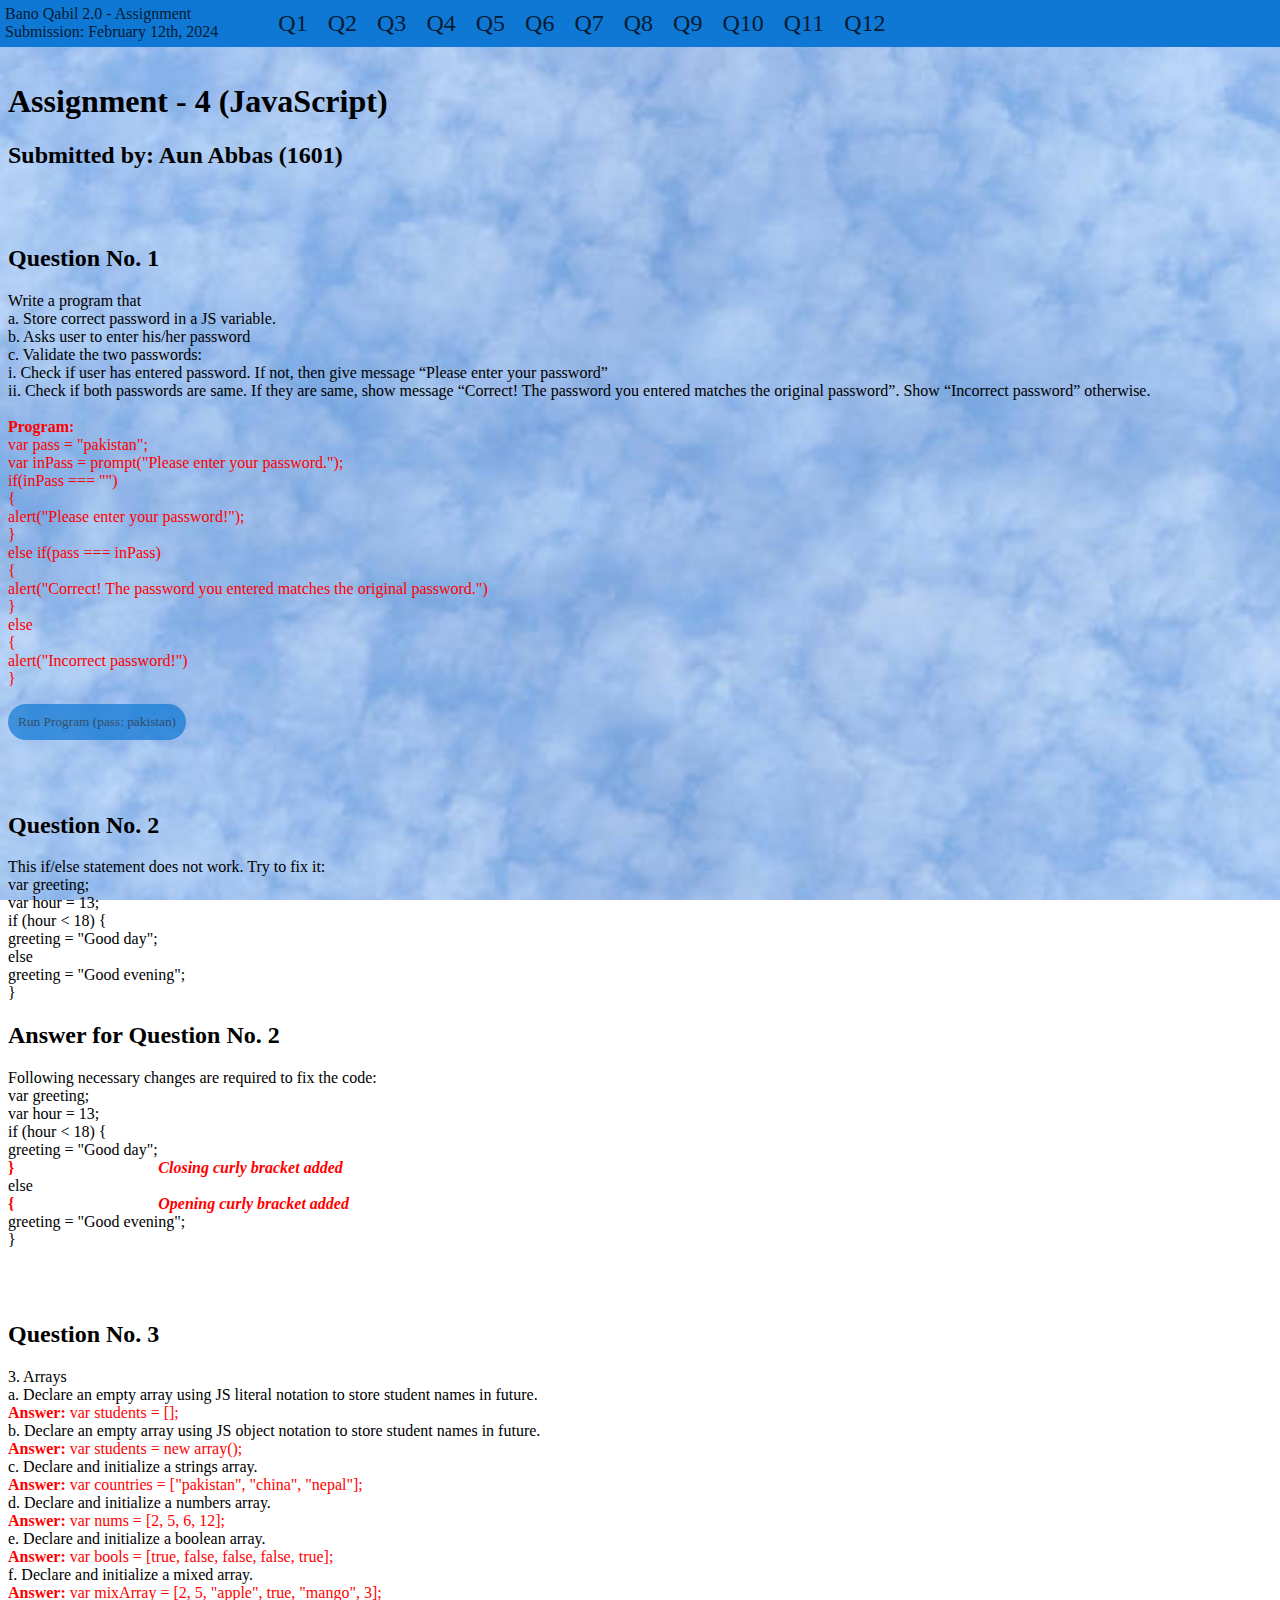
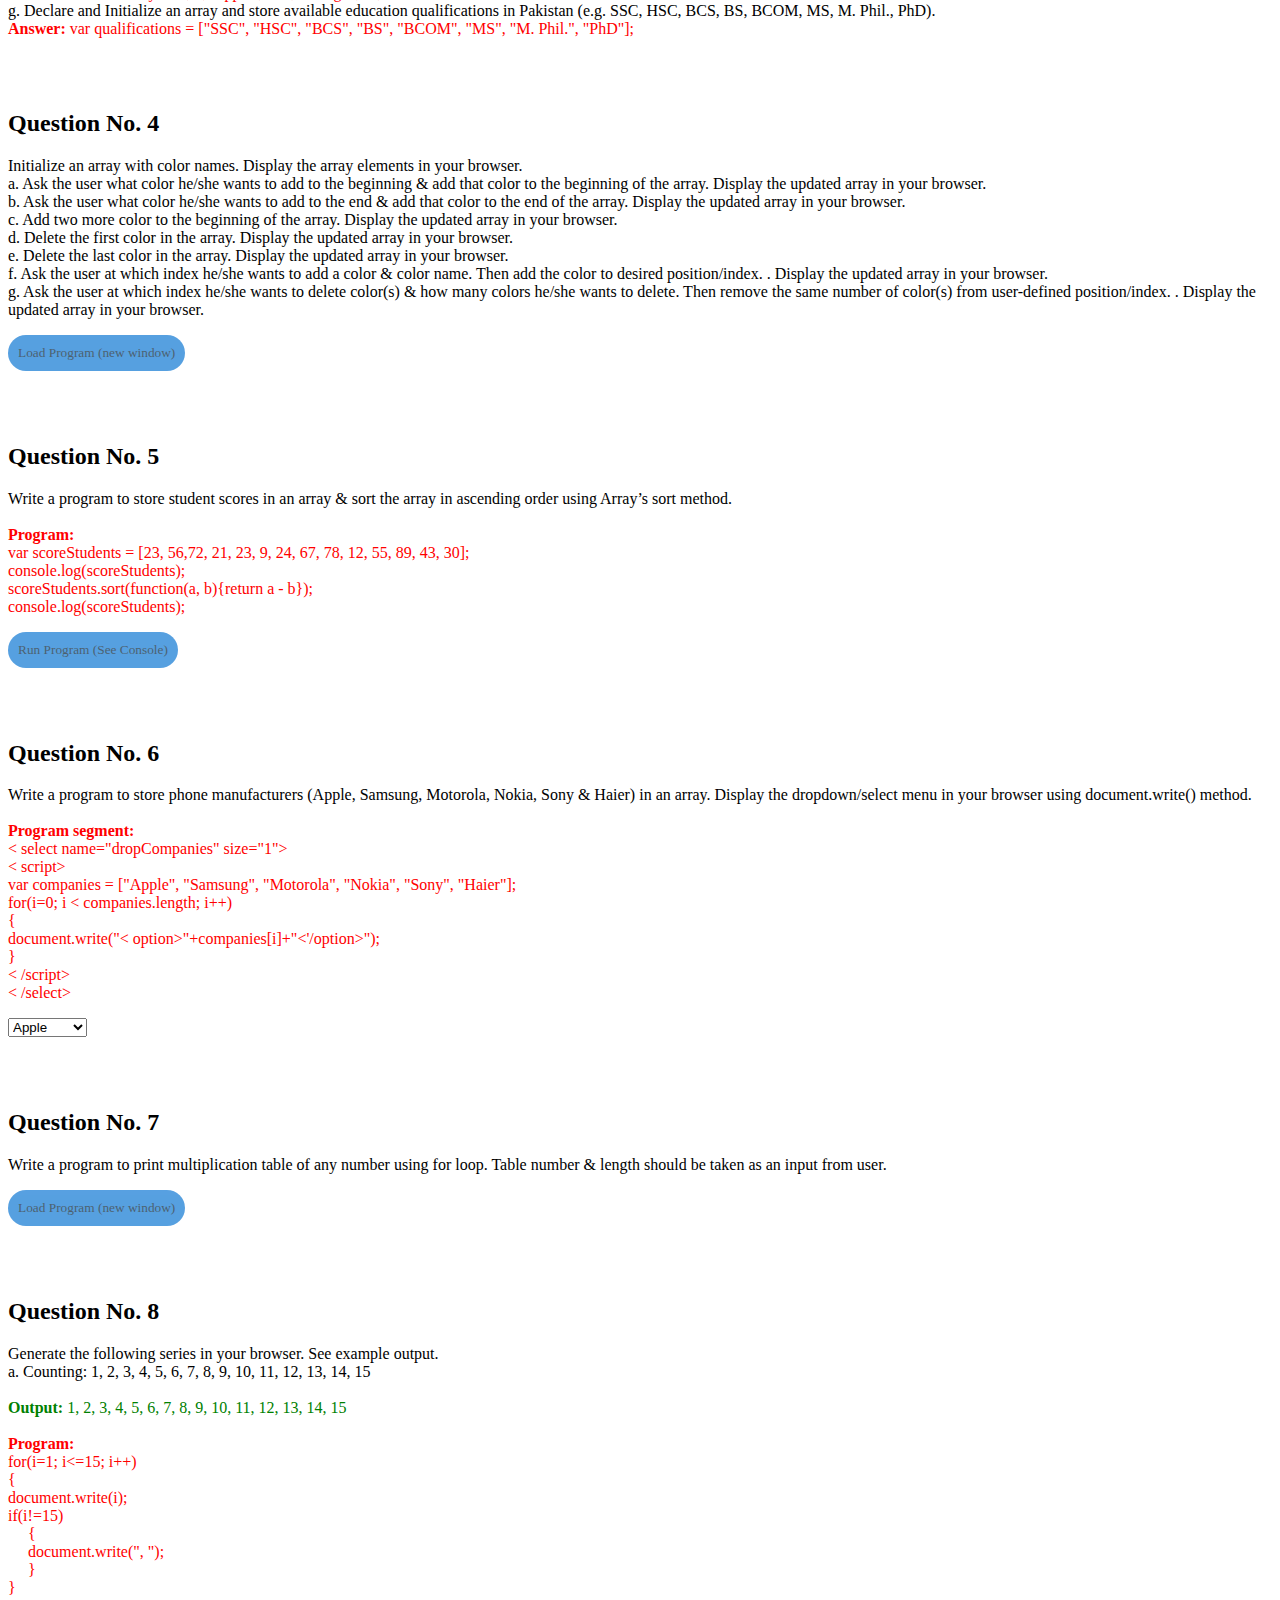
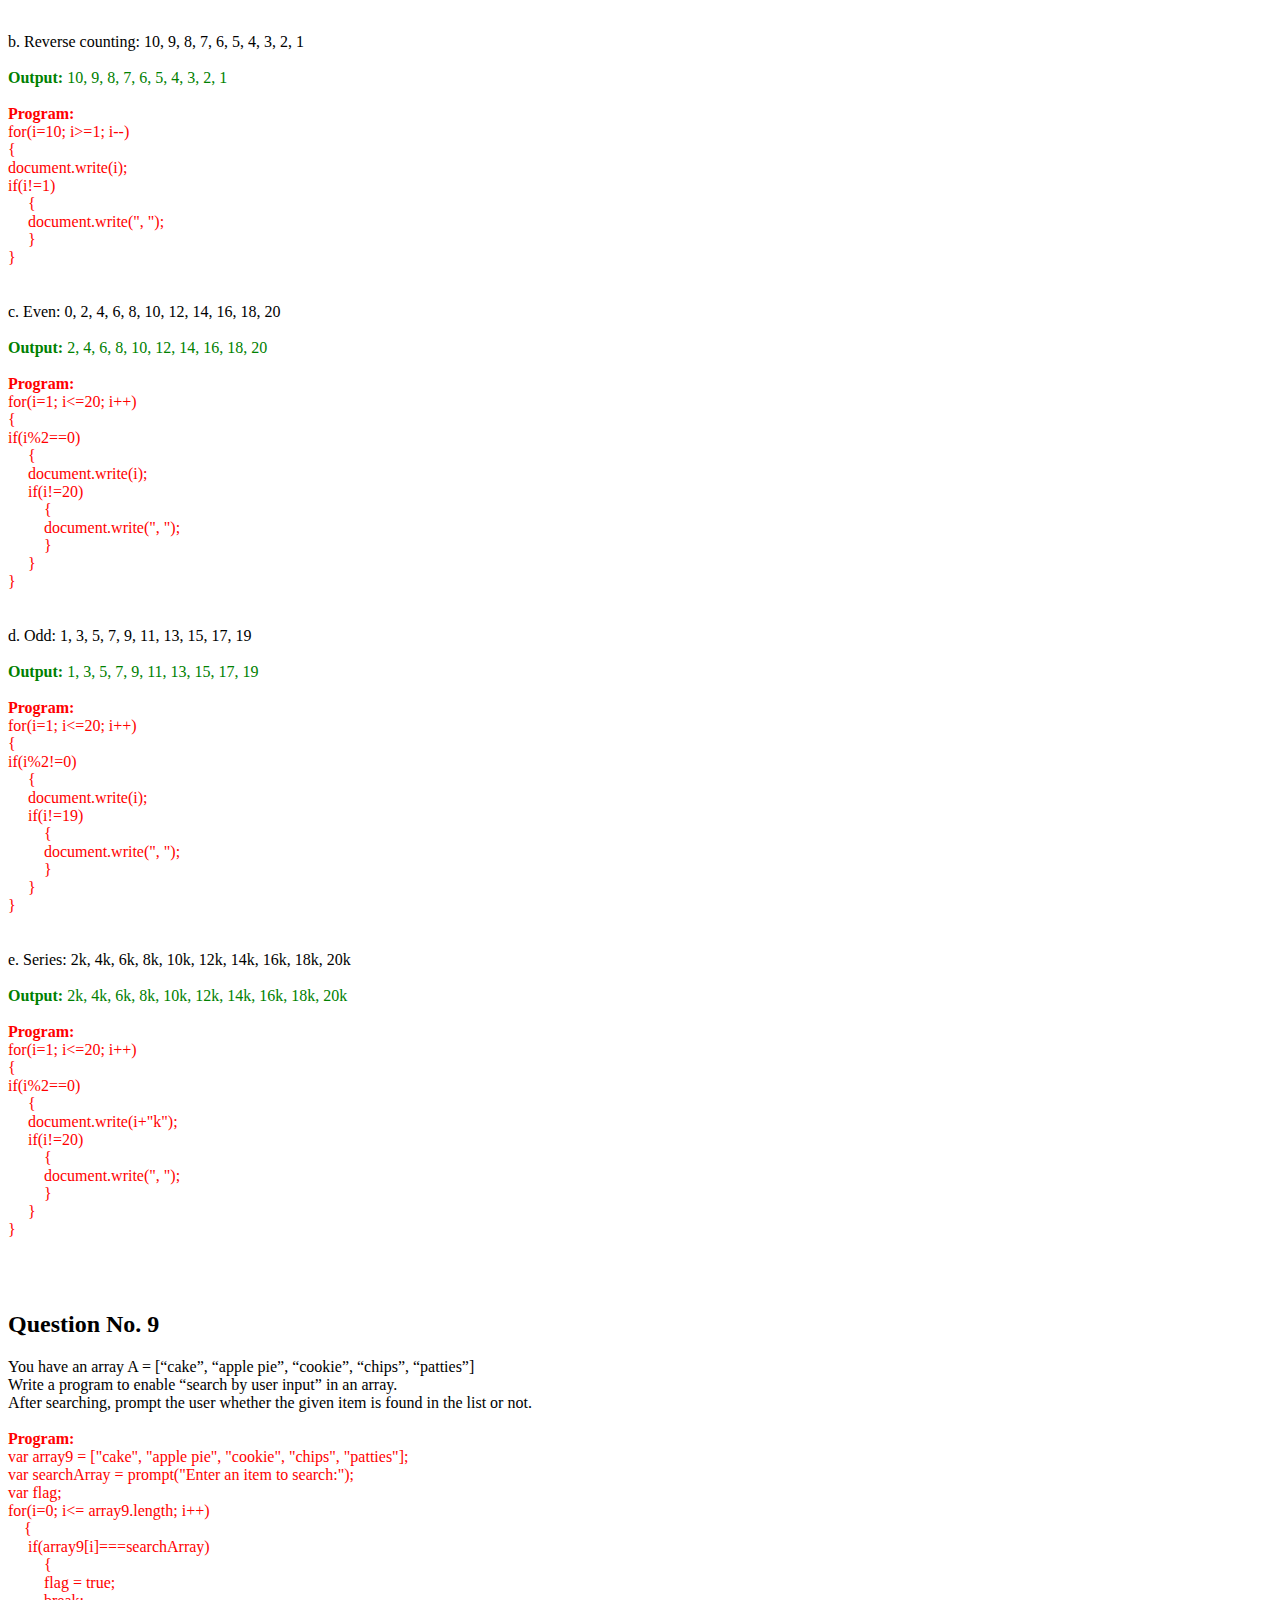
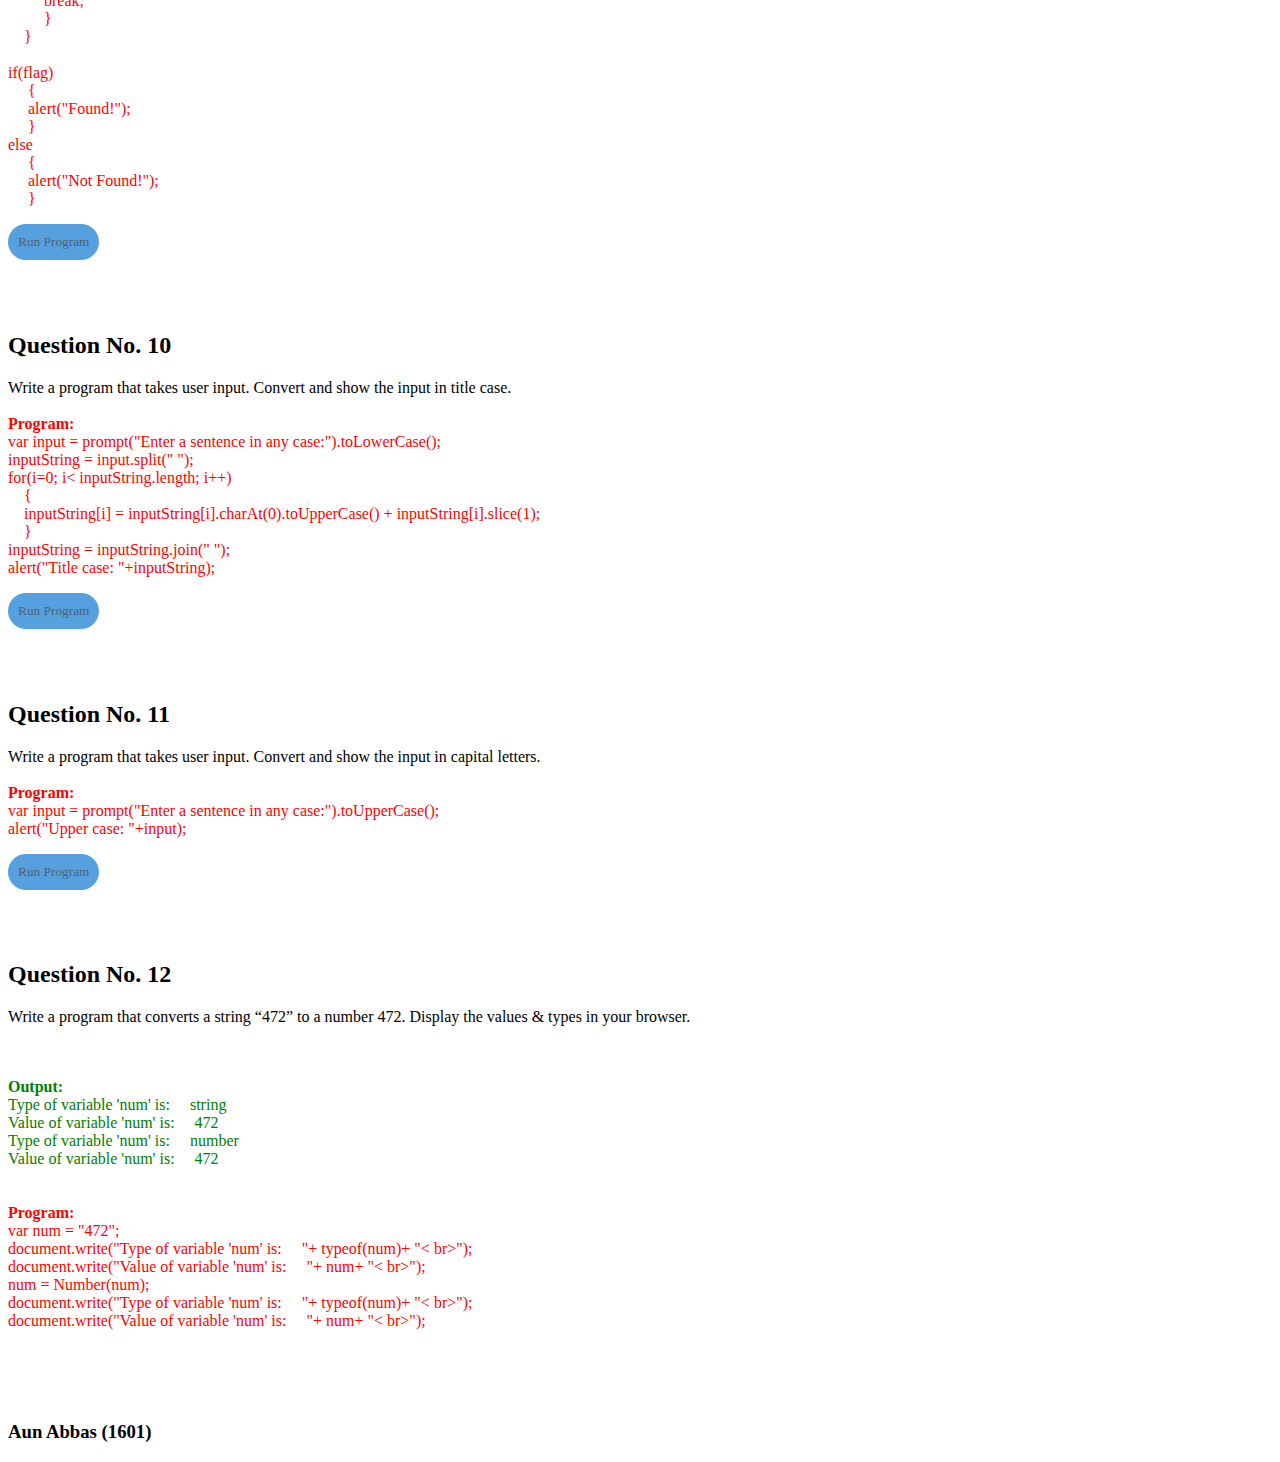
<file: index.html>
<!DOCTYPE html>
<html lang="en">
<head>
    <meta charset="UTF-8">
    <meta name="viewport" content="width=device-width, initial-scale=1.0">
    <title>JavaScript Assignment - February 12th, 2024</title>
    
    <script src="app.js"></script>
    <link rel="stylesheet" href="style.css">
</head>
<body>
<div class="navbar">
<a class="question_title" href="#">
    Bano Qabil 2.0 - Assignment<br>
    Submission: February 12th, 2024</a>
<a class="question" href="#q1">Q1</a>
<a class="question" href="#q2">Q2</a>
<a class="question" href="#q3">Q3</a>
<a class="question" href="#q4">Q4</a>
<a class="question" href="#q5">Q5</a>
<a class="question" href="#q6">Q6</a>
<a class="question" href="#q7">Q7</a>
<a class="question" href="#q8">Q8</a>
<a class="question" href="#q9">Q9</a>
<a class="question" href="#q10">Q10</a>
<a class="question" href="#q11">Q11</a>
<a class="question" href="#q12">Q12</a>
</div>
</div>

<div class="sheet">
  <br><br><br>
  <h1>Assignment - 4 (JavaScript)</h1>
  <h2>Submitted by: Aun Abbas (1601)</h2>
    <p id="q1"><br><br></p>
<h2>Question No. 1</h2>
<p>Write a program that 
<br>a. Store correct password in a JS variable. 
<br>b. Asks user to enter his/her password 
<br>c. Validate the two passwords: 
<br>i. Check if user has entered password. If not, then give 
message “Please enter your password” 
<br>ii. Check if both passwords are same. If they are same, 
show message “Correct! The password you entered 
matches the original password”. Show “Incorrect 
password” otherwise.
<span style="color: red">
  <br><br><b>Program:</b>
  <br>var pass = "pakistan";
  <br>var inPass = prompt("Please enter your password.");
  <br>if(inPass === "")
  <br>{
  <br>  alert("Please enter your password!");
  <br>}
  <br>else if(pass === inPass)
  <br>{
  <br>  alert("Correct! The password you entered matches the original password.")
  <br>}
  <br>else
  <br>{
  <br>  alert("Incorrect password!")
  <br>}
</span></p>
<input type="button" class="btn" value="Run Program (pass: pakistan)" onClick="q1()">
    <p id="q2"><br><br></p>
<h2>Question No. 2</h2>
<p>This if/else statement does not work. Try to fix it: 
<br>var greeting; 
<br>var hour = 13; 
<br>if (hour < 18) { 
<br>greeting = "Good day"; 
<br>else 
<br>greeting = "Good evening"; 
<br>} </p>
<h2>Answer for Question No. 2</h2>
<p>Following necessary changes are required to fix the code:
<br>var greeting; 
<br>var hour = 13; 
<br>if (hour < 18) { 
<br>greeting = "Good day"; 
<br><span style="color:red; font-weight: bold;">}&emsp;&emsp;&emsp;&emsp;&emsp;&emsp;&emsp;&emsp;&emsp;<i>Closing curly bracket added</i></span>
<br>else 
<br><span style="color:red; font-weight: bold;">{&emsp;&emsp;&emsp;&emsp;&emsp;&emsp;&emsp;&emsp;&emsp;<i>Opening curly bracket added</i></span>
<br>greeting = "Good evening"; 
<br>} </p>


    <p id="q3"><br><br></p>
<h2>Question No. 3</h2>
<p>3. Arrays 
<br>a. Declare an empty array using JS literal notation to store 
student names in future. 
<br><span style="color:red"><b>Answer:</b> var students = [];</span>
<br>b. Declare an empty array using JS object notation to store 
student names in future. 
<br><span style="color:red"><b>Answer:</b> var students = new array();</span>
<br>c. Declare and initialize a strings array. 
<br><span style="color:red"><b>Answer:</b> var countries = ["pakistan", "china", "nepal"];</span>
<br>d. Declare and initialize a numbers array. 
<br><span style="color:red"><b>Answer:</b> var nums = [2, 5, 6, 12];</span>
<br>e. Declare and initialize a boolean array. 
<br><span style="color:red"><b>Answer:</b> var bools = [true, false, false, false, true];</span>
<br>f. Declare and initialize a mixed array. 
<br><span style="color:red"><b>Answer:</b> var mixArray = [2, 5, "apple", true, "mango", 3];</span>
<br>g. Declare and Initialize an array and store available education 
qualifications in Pakistan (e.g. SSC, HSC, BCS, BS, BCOM, 
MS, M. Phil., PhD).
<br><span style="color:red"><b>Answer:</b> var qualifications = ["SSC", "HSC", "BCS", "BS", "BCOM", "MS", "M. Phil.", "PhD"];</span>
</p>


    <p id="q4"><br><br></p>
<h2>Question No. 4</h2>
<p>Initialize an array with color names. Display the array elements in 
your browser. 
<br>a. Ask the user what color he/she wants to add to the 
beginning & add that color to the beginning of the array. 
Display the updated array in your browser. 
<br>b. Ask the user what color he/she wants to add to the end & 
add that color to the end of the array. Display the updated 
array in your browser. 
<br>c. Add two more color to the beginning of the array. Display 
the updated array in your browser. 
<br>d. Delete the first color in the array. Display the updated 
array in your browser. 
<br>e. Delete the last color in the array. Display the updated array 
in your browser. 
<br>f. Ask the user at which index he/she wants to add a color & 
color name. Then add the color to desired position/index. . 
Display the updated array in your browser. 
<br>g. Ask the user at which index he/she wants to delete color(s) 
& how many colors he/she wants to delete. Then remove the 
same number of color(s) from user-defined position/index. . 
Display the updated array in your browser.</p> 
<input type="button" class="btn" value="Load Program (new window)" onClick="window.open('q4.html', '_blank')">


    <p id="q5"><br><br></p>
<h2>Question No. 5</h2>
<p>Write a program to store student scores in an array & sort the array 
in ascending order using Array’s sort method.
<span style="color: red">
  <br><br><b>Program:</b>
  <br>var scoreStudents = [23, 56,72, 21, 23, 9, 24, 67, 78, 12, 55, 89, 43, 30];
  <br>console.log(scoreStudents);
  <br>scoreStudents.sort(function(a, b){return a - b});
  <br>console.log(scoreStudents);
</span></p>
<input type="button" class="btn" value="Run Program (See Console)" onClick="q5()">


    <p id="q6"><br><br></p>
<h2>Question No. 6</h2>
<p>Write a program to store phone manufacturers (Apple, Samsung, 
Motorola, Nokia, Sony & Haier) in an array. Display the 
dropdown/select menu in your browser using document.write() 
method.
<span style="color: red">
  <br><br><b>Program segment:</b>
  <br>< select name="dropCompanies" size="1">
  <br>< script>
    <br>var companies = ["Apple", "Samsung", "Motorola", "Nokia", "Sony", "Haier"];
    <br>for(i=0; i < companies.length; i++)
    <br>{
      <br>document.write("< option>"+companies[i]+"<'/option>");
    <br>}
  <br>< /script>
<br>< /select>
</span></p> 
<p>
<select name="dropCompanies" size="1">
  <script>
    var companies = ["Apple", "Samsung", "Motorola", "Nokia", "Sony", "Haier"];
    for(i=0; i<companies.length; i++)
    {
      document.write("<option>"+companies[i]+"</option>");
    }
  </script>
</select>
</p>


    <p id="q7"><br><br></p>
<h2>Question No. 7</h2>
<p>Write a program to print multiplication table of any number using 
for loop. Table number & length should be taken as an input from 
user.</p>
<input type="button" class="btn" value="Load Program (new window)" onClick="window.open('q7.html', '_blank')">

    <p id="q8"><br><br></p>
<h2>Question No. 8</h2>
<p>Generate the following series in your browser. See example output. 
<br>a. Counting: 1, 2, 3, 4, 5, 6, 7, 8, 9, 10, 11, 12, 13, 14, 15 
<span style="color: green">
  <br><br><b>Output:</b>
  <script>
    for(i=1; i<=15; i++)
    {
      document.write(i);
      if(i!=15)
        {
          document.write(", ");
        }
    }
  </script>
</span>
<span style="color: red">
  <br><br><b>Program:</b>
  <br>  for(i=1; i<=15; i++)
  <br>  {
  <br>    document.write(i);
  <br>    if(i!=15)
  <br>  &emsp;    {
  <br>  &emsp;      document.write(", ");
  <br>  &emsp;    }
  <br>  }
</span>
<br><br>
<br>b. Reverse counting: 10, 9, 8, 7, 6, 5, 4, 3, 2, 1 
<span style="color: green">
  <br><br><b>Output:</b>
  <script>
    for(i=10; i>=1; i--)
    {
      document.write(i);
      if(i!=1)
        {
          document.write(", ");
        }
    }
  </script>
</span>
<span style="color: red">
  <br><br><b>Program:</b>
  <br>  for(i=10; i>=1; i--)
  <br>  {
  <br>    document.write(i);
  <br>    if(i!=1)
  <br>  &emsp;    {
  <br>  &emsp;      document.write(", ");
  <br>  &emsp;    }
  <br>  }
</span>
<br><br>
<br>c. Even: 0, 2, 4, 6, 8, 10, 12, 14, 16, 18, 20 
<span style="color: green">
  <br><br><b>Output:</b>
  <script>
    for(i=1; i<=20; i++)
    {
      if(i%2==0)
        {
          document.write(i);
          if(i!=20)
            {
              document.write(", ");
            }
        }
    }
  </script>
</span>
<span style="color: red">
  <br><br><b>Program:</b>
  <br>  for(i=1; i<=20; i++)
  <br>  {
  <br>    if(i%2==0)
  <br> &emsp;     {
  <br>&emsp;        document.write(i);
  <br> &emsp;       if(i!=20)
  <br>&emsp;&emsp;          {
  <br>&emsp;&emsp;            document.write(", ");
  <br> &emsp;&emsp;         }
  <br>&emsp;      }
  <br>  }
</span>
<br><br>
<br>d. Odd: 1, 3, 5, 7, 9, 11, 13, 15, 17, 19 
<span style="color: green">
  <br><br><b>Output:</b>
  <script>
    for(i=1; i<=20; i++)
    {
      if(i%2!=0)
        {
          document.write(i);
          if(i!=19)
            {
              document.write(", ");
            }
        }
    }
  </script>
</span>
<span style="color: red">
  <br><br><b>Program:</b>
  <br>  for(i=1; i<=20; i++)
  <br>  {
  <br>    if(i%2!=0)
  <br>  &emsp;    {
  <br> &emsp;       document.write(i);
  <br>  &emsp;      if(i!=19)
  <br> &emsp;&emsp;         {
  <br> &emsp;&emsp;           document.write(", ");
  <br> &emsp;&emsp;         }
  <br> &emsp;     }
  <br>  }
</span>
<br><br>
<br>e. Series: 2k, 4k, 6k, 8k, 10k, 12k, 14k, 16k, 18k, 20k 
<span style="color: green">
  <br><br><b>Output:</b>
  <script>
    for(i=1; i<=20; i++)
    {
      if(i%2==0)
        {
          document.write(i+"k");
          if(i!=20)
            {
              document.write(", ");
            }
        }
    }
  </script>
</span>
<span style="color: red">
  <br><br><b>Program:</b>
  <br>  for(i=1; i<=20; i++)
  <br>  {
  <br>    if(i%2==0)
  <br>  &emsp;    {
  <br>  &emsp;      document.write(i+"k");
  <br>  &emsp;      if(i!=20)
  <br>  &emsp;&emsp;        {
  <br>  &emsp;&emsp;          document.write(", ");
  <br>  &emsp;&emsp;        }
  <br>  &emsp;    }
  <br>  }
</span>
</p>


    <p id="q9"><br><br></p>
<h2>Question No. 9</h2>
<p>You have an array A = [“cake”, “apple pie”, “cookie”, “chips”, 
“patties”] 
<br>Write a program to enable “search by user input” in an 
array. 
<br>After searching, prompt the user whether the given item is 
found in the list or not. 
<span style="color: red">
  <br><br><b>Program:</b>
<br>var array9 = ["cake", "apple pie", "cookie", "chips", "patties"];
<br>var searchArray = prompt("Enter an item to search:");
<br>var flag;
<br>for(i=0; i<= array9.length; i++)
<br>&emsp;{
<br>&emsp;  if(array9[i]===searchArray)
<br>&emsp;&emsp;  {
<br>&emsp;&emsp;  flag = true;
<br>&emsp;&emsp;  break;
<br>&emsp;&emsp;  }
<br>&emsp;}
<br><br>  if(flag)
<br>&emsp;  {
<br>&emsp;    alert("Found!");
<br>&emsp;  }
<br>  else
<br>&emsp;  {
<br>&emsp;    alert("Not Found!");
<br> &emsp; }
 </span>
</p>
<input type="button" class="btn" value="Run Program" onClick="q9()">


    <p id="q10"><br><br></p>
<h2>Question No. 10</h2>
<p>Write a program that takes user input. Convert and show the 
input in title case.
<span style="color: red">
  <br><br><b>Program:</b>
<br>var input = prompt("Enter a sentence in any case:").toLowerCase();
<br>inputString = input.split(" ");
<br>for(i=0; i< inputString.length; i++)
<br>&emsp;{
<br>&emsp;inputString[i] = inputString[i].charAt(0).toUpperCase() + inputString[i].slice(1);
<br>&emsp;}
<br>inputString = inputString.join(" ");
<br>alert("Title case: "+inputString);
 </span>
</p>
<input type="button" class="btn" value="Run Program" onClick="q10()">


    <p id="q11"><br><br></p>
<h2>Question No. 11</h2>
<p>Write a program that takes user input. Convert and show the 
input in capital letters.
<span style="color: red">
  <br><br><b>Program:</b>
<br>var input = prompt("Enter a sentence in any case:").toUpperCase();
<br>alert("Upper case: "+input);
 </span></p>
<input type="button" class="btn" value="Run Program" onClick="q11()">


    <p id="q12"><br><br></p>
<h2>Question No. 12</h2>
<p>Write a program that converts a string “472” to a number 
472. Display the values & types in your browser.</p>
<span style="color: green">
  <br><br><b>Output:<br></b>
<script>
var num = "472";
document.write("Type of variable 'num' is: &emsp;"+ typeof(num)+ "<br>");
document.write("Value of variable 'num' is: &emsp;"+ num+ "<br>");
num = Number(num);
document.write("Type of variable 'num' is: &emsp;"+ typeof(num)+ "<br>");
document.write("Value of variable 'num' is: &emsp;"+ num+ "<br>");
</script>
</span>
<span style="color: red">
  <br><br><b>Program:</b>
<br>var num = "472";
<br>document.write("Type of variable 'num' is: &emsp;"+ typeof(num)+ "< br>");
<br>document.write("Value of variable 'num' is: &emsp;"+ num+ "< br>");
<br>num = Number(num);
<br>document.write("Type of variable 'num' is: &emsp;"+ typeof(num)+ "< br>");
<br>document.write("Value of variable 'num' is: &emsp;"+ num+ "< br>");
</span>
<br><br><br><br><br>
<h3>Aun Abbas (1601)</h3>
</div>
</body>
</html>
</file>
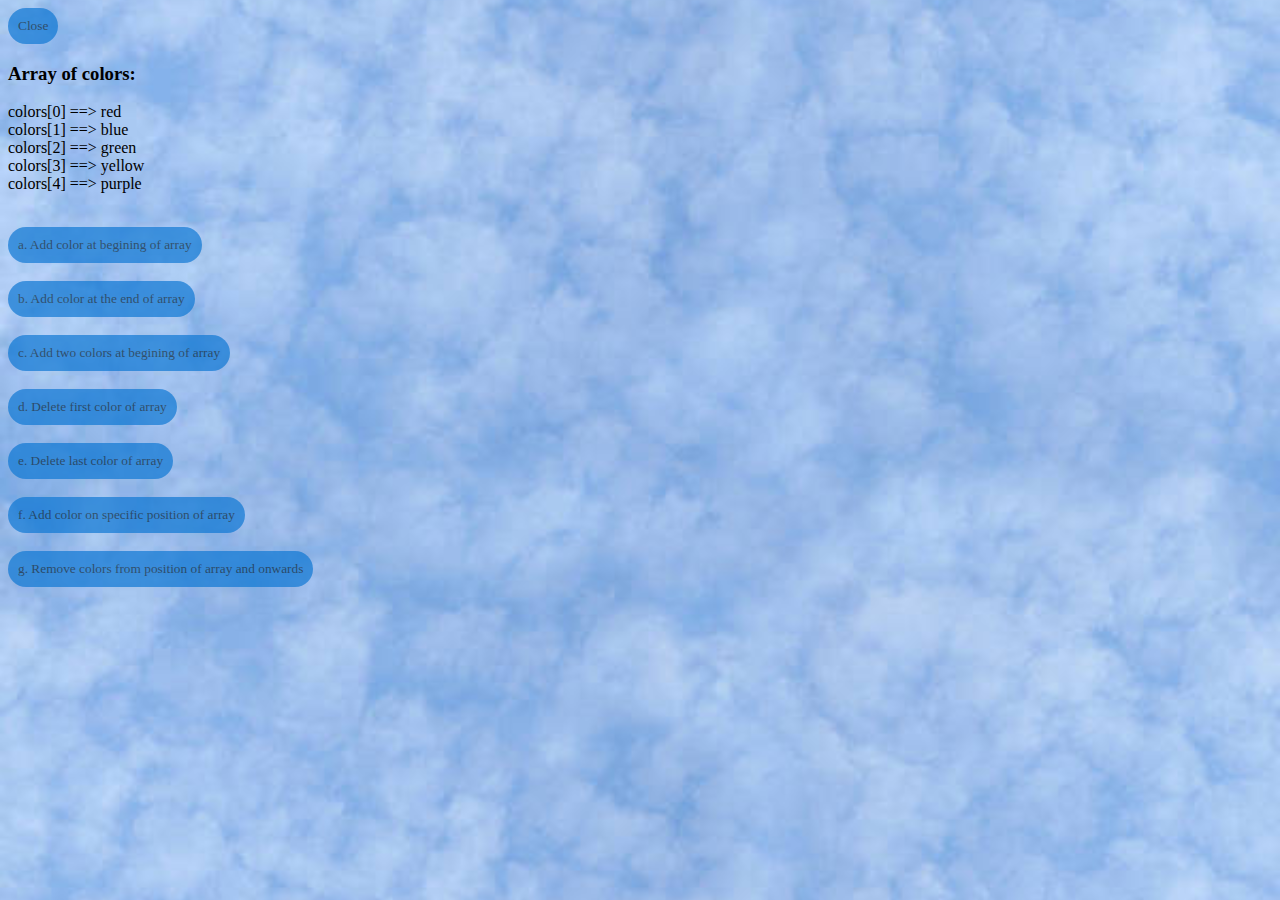
<file: q4.html>
<!DOCTYPE html>
<html lang="en">
<head>
    <meta charset="UTF-8">
    <meta name="viewport" content="width=device-width, initial-scale=1.0">
    <title>JavaScript Assignment - February 12th, 2024</title>
    
    <script>
      //On loading, initial state
      var colors = ["red", "blue", "green", "yellow", "purple"];
      
      var out = "<html><head><link rel='stylesheet' href='style.css'></head><body style='text-align:left'>";
      out = out + "<input type='button' class='btn' value='Close' onClick='window.close()'><h3>Array of colors:</h3><p>";
      
      var btns = "";
      btns = btns + "<br><input type='button' class='btn' value='a. Add color at begining of array' onClick='a1()'>";
      btns = btns + "<br><br><input type='button' class='btn' value='b. Add color at the end of array' onClick='a2()'>";
      btns = btns + "<br><br><input type='button' class='btn' value='c. Add two colors at begining of array' onClick='a3()'>";
      btns = btns + "<br><br><input type='button' class='btn' value='d. Delete first color of array' onClick='a4()'>";
      btns = btns + "<br><br><input type='button' class='btn' value='e. Delete last color of array' onClick='a5()'>";
      btns = btns + "<br><br><input type='button' class='btn' value='f. Add color on specific position of array' onClick='a6()'>";
      btns = btns + "<br><br><input type='button' class='btn' value='g. Remove colors from position of array and onwards' onClick='a7()'>";
      
      for(i=0; i< colors.length; i++)
      {
      out = out + "colors["+i+"] ==> "+colors[i] + "<br>";
      }
      out = out + "</p></body></html>"
      document.write(out);
      
      
      function a1()
      {
      document.open();
      var a = prompt("Enter a color to add in the begining of array:");
      colors.unshift(a);
      var out = "<html><head><link rel='stylesheet' href='style.css'></head><body style='text-align:left'>";
      out = out + "<input type='button' class='btn' value='Close' onClick='window.close()'><h3>Array of colors:</h3><p>";
      for(i=0; i< colors.length; i++)
      {
      out = out + "colors["+i+"] ==> "+colors[i] + "<br>";
      }
      out = out + "</p>";
      out = out + btns + "</p></body></html>"
      document.write(out);
      }
      
      
      function a2()
      {
      document.open();
      var a = prompt("Enter a color to add in the end of array:");
      colors.push(a);
      var out = "<html><head><link rel='stylesheet' href='style.css'></head><body style='text-align:left'>";
      out = out + "<input type='button' class='btn' value='Close' onClick='window.close()'><h3>Array of colors:</h3><p>";
      for(i=0; i< colors.length; i++)
      {
      out = out + "colors["+i+"] ==> "+colors[i] + "<br>";
      }
      out = out + "</p>";
      out = out + btns + "</p></body></html>"
      document.write(out);
      }
      
      function a3()
      {
      document.open();
      var a = prompt("Enter 1st color to add in the begining of array:");
      colors.unshift(a);
      var b = prompt("Enter 2nd color to add in the begining of array:");
      colors.unshift(b);
      var out = "<html><head><link rel='stylesheet' href='style.css'></head><body style='text-align:left'>";
      out = out + "<input type='button' class='btn' value='Close' onClick='window.close()'><h3>Array of colors:</h3><p>";
      for(i=0; i< colors.length; i++)
      {
      out = out + "colors["+i+"] ==> "+colors[i] + "<br>";
      }
      out = out + "</p>";
      out = out + btns + "</p></body></html>"
      document.write(out);
      }
      
      
      function a4()
      {
      document.open();
      colors.shift();
      var out = "<html><head><link rel='stylesheet' href='style.css'></head><body style='text-align:left'>";
      out = out + "<input type='button' class='btn' value='Close' onClick='window.close()'><h3>Array of colors:</h3><p>";
      for(i=0; i< colors.length; i++)
      {
      out = out + "colors["+i+"] ==> "+colors[i] + "<br>";
      }
      out = out + "</p>";
      out = out + btns + "</p></body></html>"
      document.write(out);
      }
      
      
      function a5()
      {
      document.open();
      colors.pop();
      var out = "<html><head><link rel='stylesheet' href='style.css'></head><body style='text-align:left'>";
      out = out + "<input type='button' class='btn' value='Close' onClick='window.close()'><h3>Array of colors:</h3><p>";
      for(i=0; i< colors.length; i++)
      {
      out = out + "colors["+i+"] ==> "+colors[i] + "<br>";
      }
      out = out + "</p>";
      out = out + btns + "</p></body></html>"
      document.write(out);
      }
      
      
      function a6()
      {
      document.open();
      var ind = +prompt("Enter position of array to enter a color:");
      if(ind >= 0 && ind <= colors.length)
        {
        var col = prompt("Enter color to add in the array at position "+ind+":");
        colors.splice(ind,0,col);
        }
      else
        {
        alert("Incorrect position / index entered!")
        }
      var out = "<html><head><link rel='stylesheet' href='style.css'></head><body style='text-align:left'>";
      out = out + "<input type='button' class='btn' value='Close' onClick='window.close()'><h3>Array of colors:</h3><p>";
      for(i=0; i< colors.length; i++)
      {
      out = out + "colors["+i+"] ==> "+colors[i] + "<br>";
      }
      out = out + "</p>";
      out = out + btns + "</p></body></html>"
      document.write(out);
      }
      
      function a7()
      {
      document.open();
      var ind = +prompt("Enter position of array to delete colors from:");
      if(ind >= 0 && ind <= colors.length)
        {
        var del = prompt("How many colors to be deleted from position "+ind+":");
        colors.splice(ind,del);
        }
      else
        {
        alert("Incorrect position / index entered!")
        }
      var out = "<html><head><link rel='stylesheet' href='style.css'></head><body style='text-align:left'>";
      out = out + "<input type='button' class='btn' value='Close' onClick='window.close()'><h3>Array of colors:</h3><p>";
      for(i=0; i< colors.length; i++)
      {
      out = out + "colors["+i+"] ==> "+colors[i] + "<br>";
      }
      out = out + "</p>";
      out = out + btns + "</p></body></html>"
      document.write(out);
      }
    </script>
    <link rel="stylesheet" href="style.css">
</head>
<body>
<div style="text-align: left;">
<br>
<input type="button" class="btn" value="a. Add color at begining of array" onClick="a1()">
<br><br>
<input type="button" class="btn" value="b. Add color at the end of array" onClick="a2()">
<br><br>
<input type="button" class="btn" value="c. Add two colors at begining of array" onClick="a3()">
<br><br>
<input type="button" class="btn" value="d. Delete first color of array" onClick="a4()">
<br><br>
<input type="button" class="btn" value="e. Delete last color of array" onClick="a5()">
<br><br>
<input type="button" class="btn" value="f. Add color on specific position of array" onClick="a6()">
<br><br>
<input type="button" class="btn" value="g. Remove colors from position of array and onwards" onClick="a7()">

</div>
</body>
</html>
</file>
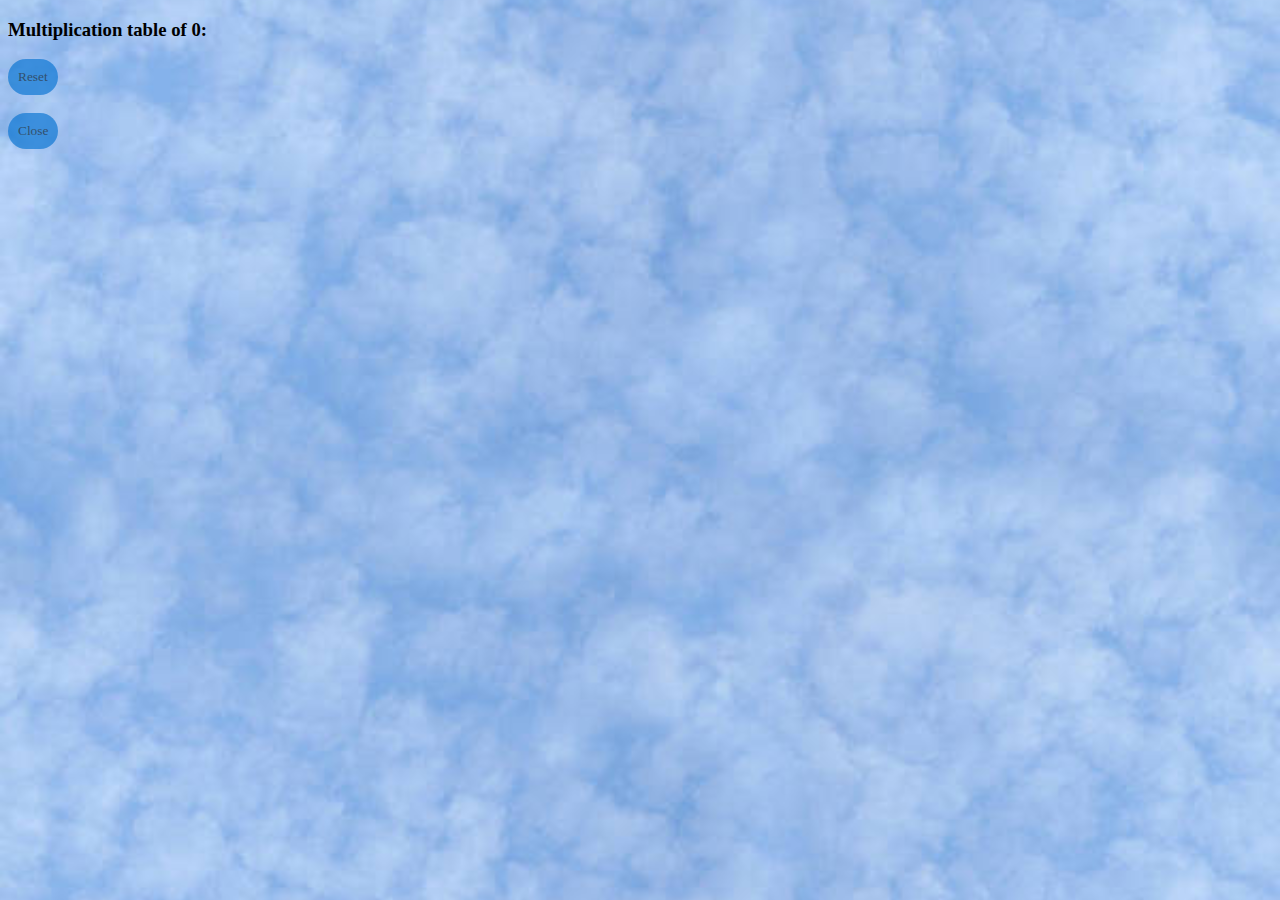
<file: q7.html>
<!DOCTYPE html>
<html lang="en">
<head>
    <meta charset="UTF-8">
    <meta name="viewport" content="width=device-width, initial-scale=1.0">
    <title>JavaScript Assignment - February 12th, 2024</title>
    
    <script>
      var num = +prompt("Please enter a number for table:")
      var rows = +prompt("How many length of table is required?")
    </script>
    <link rel="stylesheet" href="style.css">
</head>
<body>
<div style="text-align: left;">
<h3>Multiplication table of <script>document.write(num);</script>:</h3>
<p>
<script>
  for(i=1; i <= rows; i++)
  {
  document.write(num + " X " + i + " = " + num*i + "<br>");
  }
</script>
</p>
<input type="button" class="btn" value="Reset" onClick="location.reload()">
<br><br>
<input type="button" class="btn" value="Close" onClick="window.close()">

</div>
</body>
</html>
</file>
<file: style.css>
body {
  background-image: url("bg.jpg");
  background-blend-mode: opacity(50%);
  background-size: 100%;
  background-position-y: top;
  background-repeat: repeat;
  background-attachment: fixed;
  text-align: center;
}

.navbar {
  display: flex;
  width: 100%;
  position: fixed;
  z-index: 99;
  top: 0;
  left: 0;
  background-color: #0f78d4;
}

.question {
  text-decoration: none;
  padding: 10px;
  font-size: 18pt;
  color: #021c33;
  text-align: center;
  vertical-align: center;
}

.question:hover {
  background-color: #021c33;
  color: #0f78d4;
}

.question_title {
  text-decoration: none;
  text-align: left;
  padding: 5px;
  padding-right: 50px;
  font-size: 12pt;
  color: #021c33;
}


.sheet {
  text-align: left;
}


.btn {
  text-decoration: none;
  text-align: left;
  background-color: #0f78d4;
  font-family: Comic Sans MS;
  color: #021c33;
  border-radius: 25px;
  border: 0;
  width: max-content;
  padding: 10px;
  opacity: 70%;
}

.btn:hover {
  transform: scale(1.05);
  background-color: #021c33;
  color: #0f78d4;
}

@media screen and (max-width: 800px) {

.question{
  display: none;
}
}
</file>
